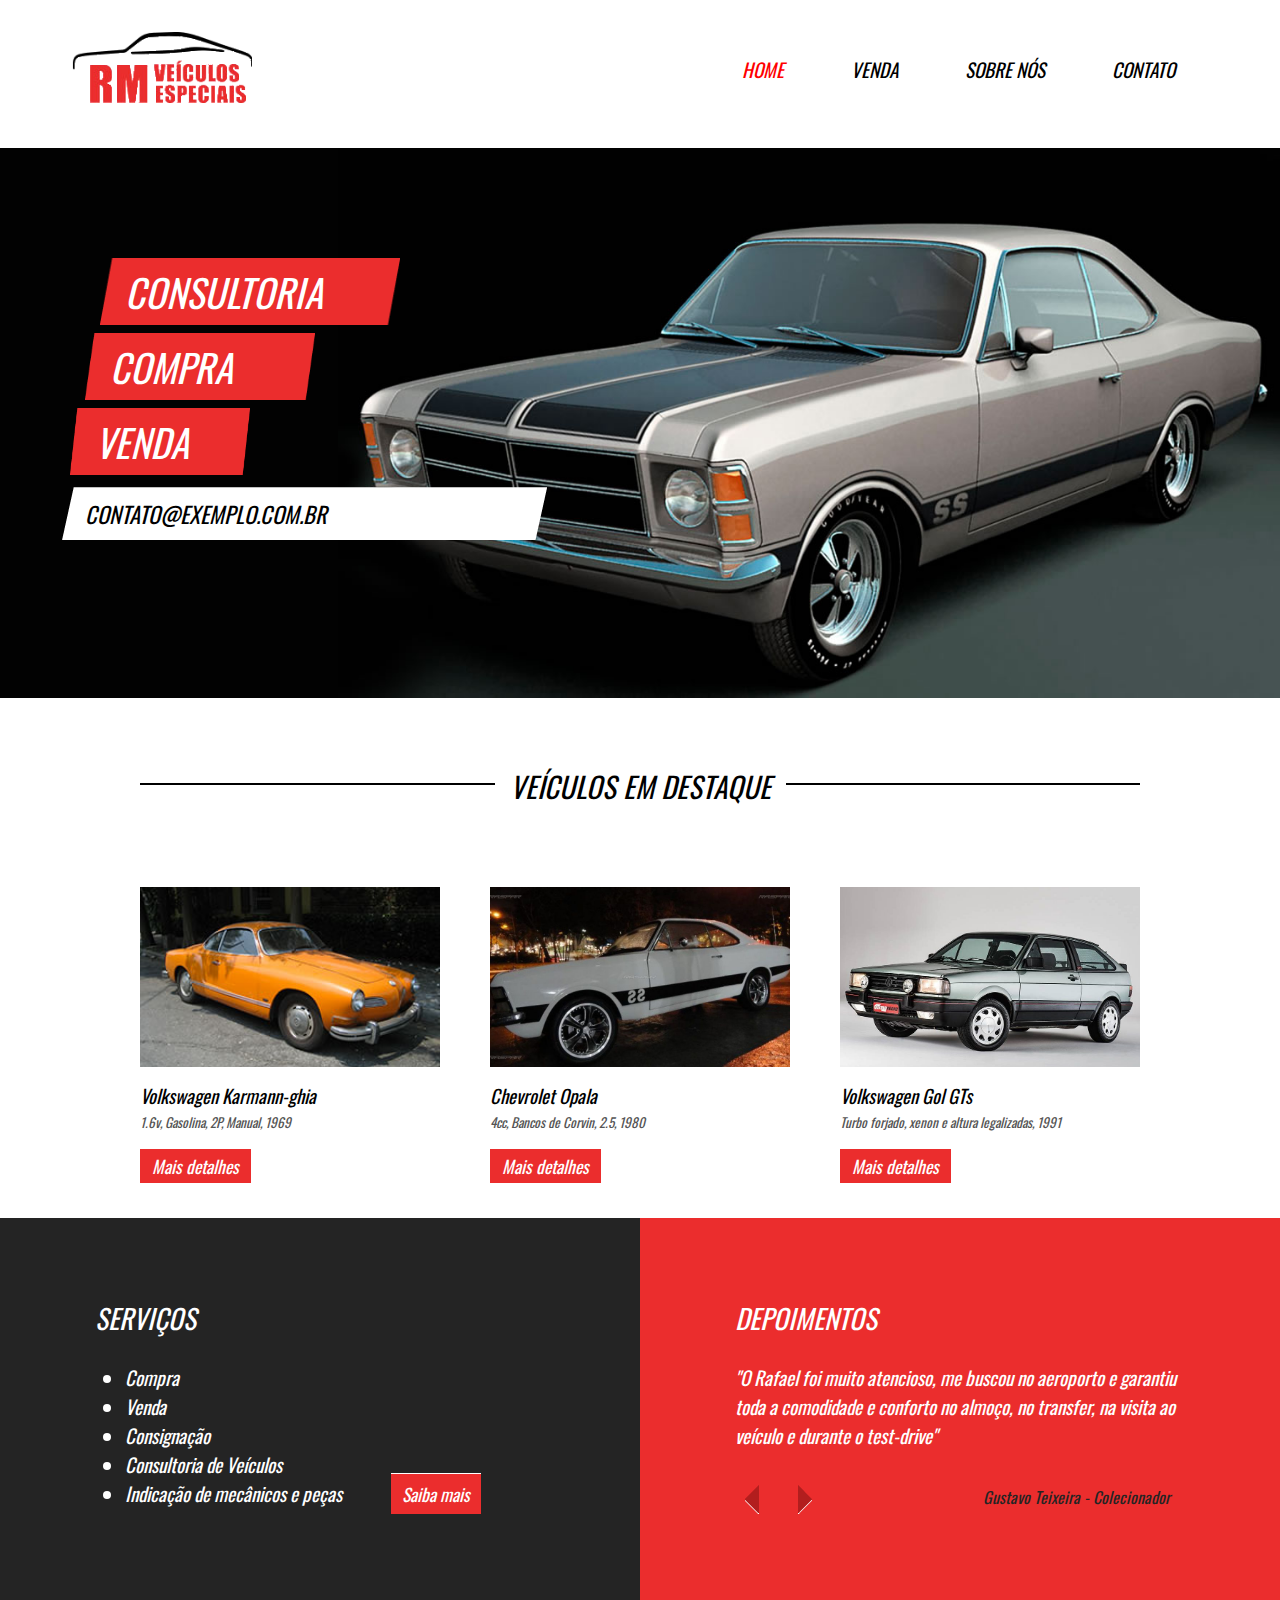
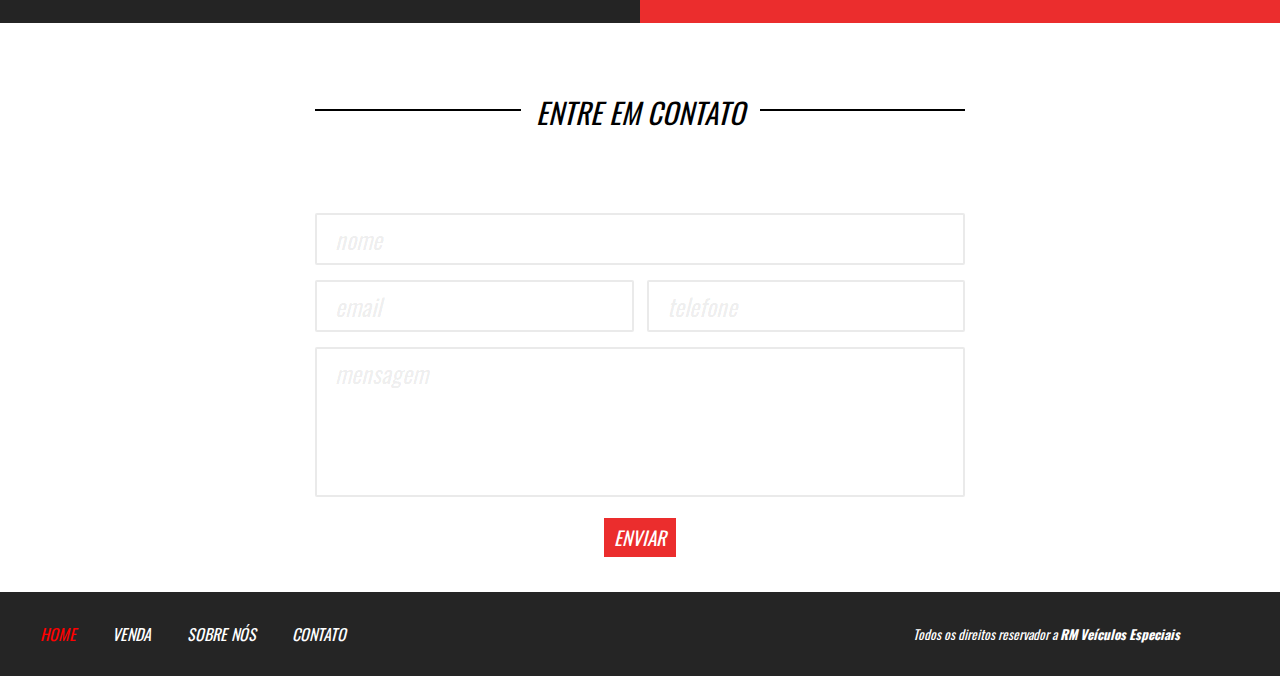
<file: index.html>
<!DOCTYPE html>
<html lang="pt-br" translate="no">
    <head>
        <title>RM Veículos Especiais</title>
        <meta charset="UTF-8">
        <meta name="viewport" content="width=device-width" initial-scale="1.0" maximum-scale="1.0">
        <meta http-equiv="X-UA-Compatible" content="IE=edge">
        <meta name="author" content="Pedro Telles">
        <meta name="description" content="Projeto 005 do curso de HTML e CSS">
        <meta name="keywords" content="projeto,curso,html,css,aprendendo,teste">

        <base href="index.html">

        <link rel="stylesheet" href="assets/css/style.css">
        <link href="https://fonts.googleapis.com/icon?family=Material+Icons" rel="stylesheet">
        <link rel="shortcut icon" href="assets/imagens/pneu.ico" type="image/x-icon">
    </head>
    <body onresize="mudouTamanho()">
        <header>
            <div class="header-center">
                <div class="header-logo"><img title="Logo RM Veículos Especiais" src="assets/imagens/logo1.png" alt="Logo RM Veículos Especiais"></div>
                <div class="header-menu">
                    <nav>
                        <ul>
                            <li><a rel="next" target="_self" title="Esta é a página atual" href="index.html" class="pag-atual">HOME</a></li>
                            <li><a rel="next" target="_self" title="Ir para a página de vendas" href="venda.html">VENDA</a></li>
                            <li><a rel="next" target="_self" title="Ir para a página de sobre nós" href="sobre-nos.html">SOBRE NÓS</a></li>
                            <li><a rel="next" target="_self" title="Ir para seção de contato" href="#ctt">CONTATO</a></li>
                        </ul>
                    </nav>
                </div>
                <span id="menu-icon" class="material-icons">menu</span>
            </div>
            <div class="header-menu-mob">
                <nav>
                    <ul>
                        <li><a rel="next" target="_self" title="Esta é a página atual" href="index.html" class="pag-atual">HOME</a></li>
                        <li><a rel="next" target="_self" title="Ir para a página de vendas" href="venda.html">VENDA</a></li>
                        <li><a rel="next" target="_self" title="Ir para a página de sobre nós" href="sobre-nos.html">SOBRE NÓS</a></li>
                        <li><a rel="next" target="_self" title="Ir para seção de contato" href="#ctt">CONTATO</a></li>
                    </ul>
                </nav>
            </div>
        </header>
        <main>
            <section class="main-banner">
                <div class="main-banner-topicos">
                    <h2>CONSULTORIA</h2>
                    <h2>COMPRA</h2>
                    <h2>VENDA</h2>
                    <p>CONTATO@EXEMPLO.COM.BR</p>
                </div>
            </section>
            <section class="main-destaque">
                <div class="main-destaque-center">
                    <div class="title-section"><!-- PADRAO-TITULO-COM-LINHA -->
                        <div class="linha"></div>
                        <h2>VEÍCULOS EM DESTAQUE</h2>
                    </div><!-- PADRAO-TITULO-COM-LINHA -->
                    <div class="main-destaque-itens">
                        <div class="main-destaque-item">
                            <div class="item-image item-1"></div>
                            <div class="item-info">
                                <h3>Volkswagen Karmann-ghia</h3>
                                <small>1.6v, Gasolina, 2P, Manual, 1969</small>
                            </div>
                            <a rel="next" target="_self" title="Mais detalhes sobre o veículo" href="#">Mais detalhes</a>
                        </div>

                        <div class="main-destaque-item">
                            <div class="item-image item-2"></div>
                            <div class="item-info">
                                <h3>Chevrolet Opala</h3>
                                <small>4cc, Bancos de Corvin, 2.5, 1980</small>
                            </div>
                            <a rel="next" target="_self" title="Mais detalhes sobre o veículo" href="#">Mais detalhes</a>
                        </div>

                        <div class="main-destaque-item">
                            <div class="item-image item-3"></div>
                            <div class="item-info">
                                <h3>Volkswagen Gol GTs</h3>
                                <small>Turbo forjado, xenon e altura legalizadas, 1991</small>
                            </div>
                            <a rel="next" target="_self" title="Mais detalhes sobre o veículo" href="#">Mais detalhes</a>
                        </div>
                    </div>
                </div>
            </section>
            <section class="main-servicos-depoimentos">
                <div class="main-servicos">
                    <div class="box-servicos">
                        <h2>SERVIÇOS</h2>
                        <ul>
                            <li>Compra</li>
                            <li>Venda</li>
                            <li>Consignação</li>
                            <li>Consultoria de Veículos</li>
                            <li>Indicação de mecânicos e peças</li>
                        </ul>
                        <a title="Saiba mais sobre 'Serviços'" href="#">Saiba mais</a>
                    </div>
                </div>
                <div class="main-depoimentos">
                    <div class="box-depoimentos">
                        <h2>DEPOIMENTOS</h2>
                        <p>"O Rafael foi muito atencioso, me buscou no aeroporto e garantiu toda a comodidade e conforto no almoço, no transfer, na visita ao veículo e durante o test-drive"</p>
                        <img title="Depoimento anterior" src="assets/imagens/arrow-left.png" alt="Depoimento anterior">
                        <img title="Depoimento seguinte" src="assets/imagens/arrow-right.png" alt="Depoimento seguinte">
                        <small>Gustavo Teixeira - Colecionador</small>
                    </div>
                </div>
            </section>
            <section id="ctt" class="main-contato">
                <div class="contato-center">
                    <div class="title-section"><!-- PADRAO-TITULO-COM-LINHA -->
                        <div class="linha"></div>
                        <h2>ENTRE EM CONTATO</h2>
                    </div><!-- PADRAO-TITULO-COM-LINHA -->
                    <div class="contato-form">
                        <form action="contato.php" method="get" autocomplete="on">
                            <div>
                                <input type="text" name="nome" id="inome" placeholder="nome" autocomplete="name" minlength="2" maxlength="50" required>
                            </div>
                            <div>
                                <input type="email" name="email" id="iemail" placeholder="email" autocomplete="email" required>
                                <input type="tel" name="tel" id="itel" placeholder="telefone" autocomplete="tel" required>
                            </div>
                            <div style="clear: both;"></div>
                            <div>
                                <textarea name="msg" id="imsg" cols="30" rows="10" placeholder="mensagem"></textarea>
                            </div>
                            <input name="enviar" type="submit" value="ENVIAR">
                        </form>
                    </div>
                </div>
            </section>
        </main>
        <footer>
            <section class="footer-center">
                <div>
                    <nav>
                        <ul>
                            <li><a rel="next" target="_self" title="Esta é a página atual" href="index.html" class="pag-atual">HOME</a></li>
                            <li><a rel="next" target="_self" title="Ir para a página de vendas" href="venda.html">VENDA</a></li>
                            <li><a rel="next" target="_self" title="Ir para a página de sobre nós" href="sobre-nos.html">SOBRE NÓS</a></li>
                            <li><a rel="next" target="_self" title="Ir para seção de contato" href="#ctt">CONTATO</a></li>
                        </ul>
                    </nav>
                </div>
                <div>
                    <small>Todos os direitos reservador a <strong>RM Veículos Especiais</strong></small>
                </div>
            </section>
        </footer>
        <script src="assets/js/geral.js"></script>
    </body>
</html>
</file>
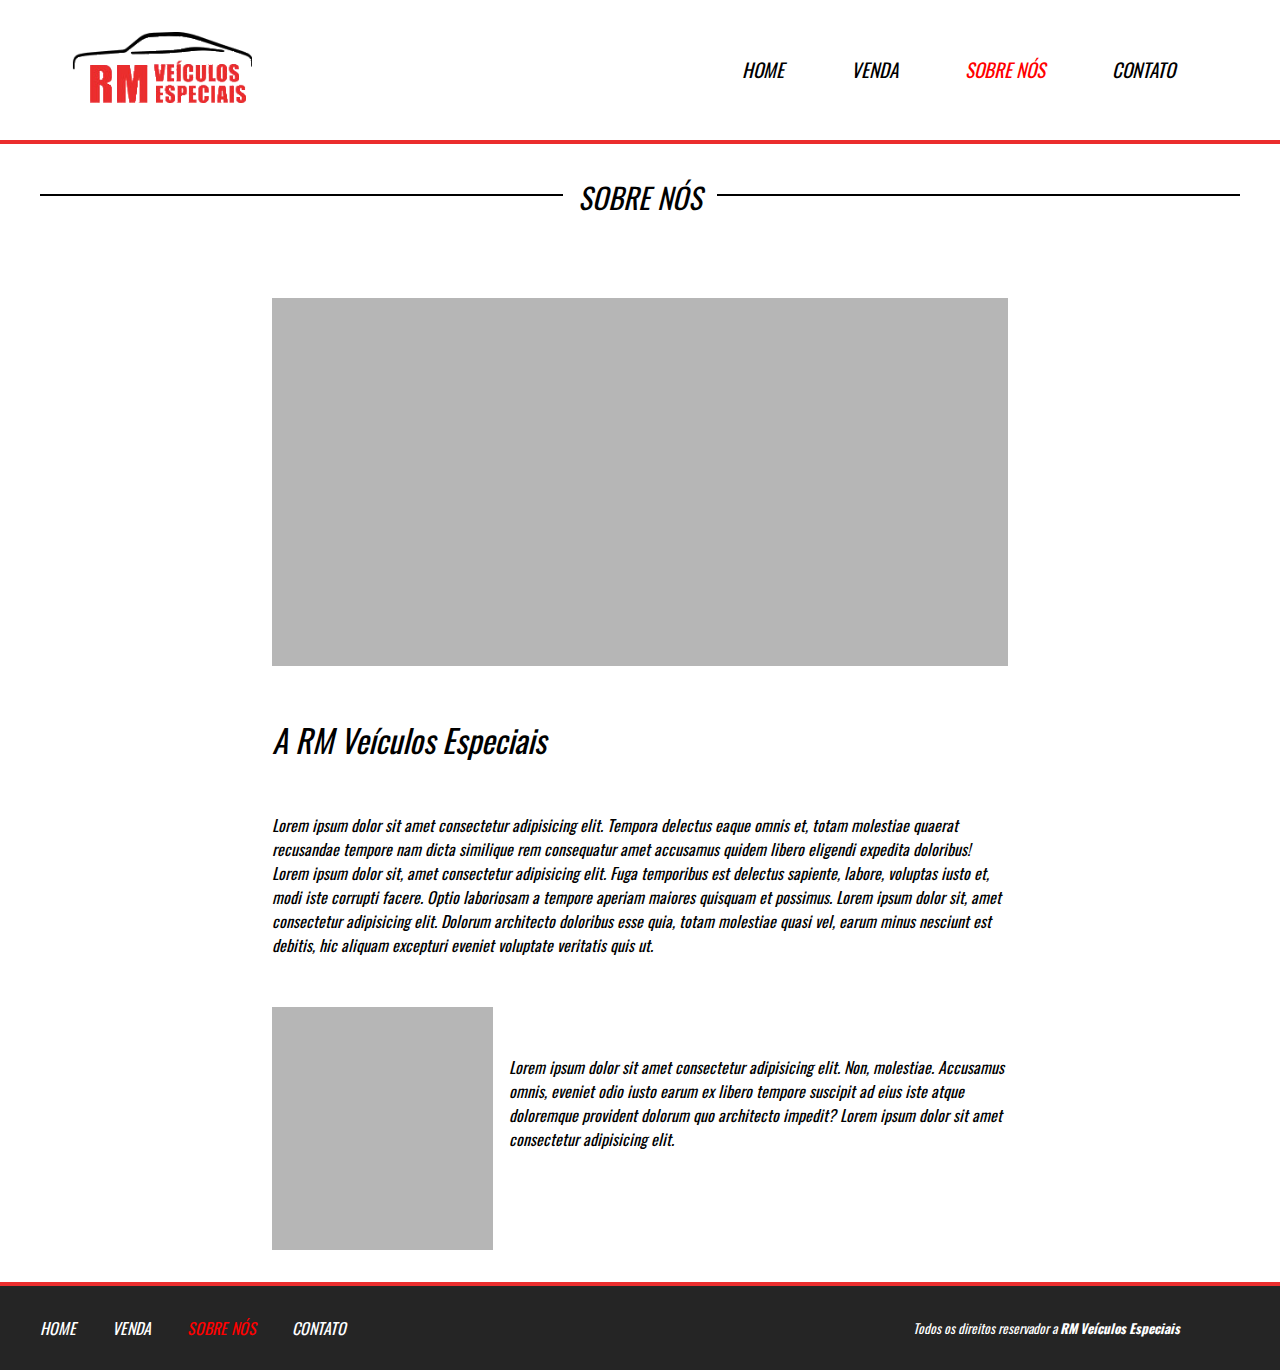
<file: sobre-nos.html>
<!DOCTYPE html>
<html lang="pt-br" translate="no">
    <head>
        <title>Sobre nós - RM Veículos Especiais</title>
        <meta charset="UTF-8">
        <meta http-equiv="X-UA-Compatible" content="IE=edge">
        <meta name="viewport" content="width=device-width" initial-scale="1.0">
        <meta name="author" content="Pedro Telles">
        <meta name="description" content="Projeto 005 do curso de HTML e CSS">
        <meta name="keywords" content="projeto,curso,html,css,aprendendo,teste">

        <base href="index.html">

        <link rel="stylesheet" href="assets/css/sobre-nos.css">
        <link href="https://fonts.googleapis.com/icon?family=Material+Icons" rel="stylesheet">
        <link rel="shortcut icon" href="assets/imagens/pneu.ico" type="image/x-icon">
    </head>
    <body onresize="mudouTamanho()">
        <header>
            <div class="header-center">
                <div class="header-logo"><img title="Logo RM Veículos Especiais" src="assets/imagens/logo1.png" alt="Logo RM Veículos Especiais"></div>
                <div class="header-menu">
                    <nav>
                        <ul>
                            <li><a rel="prev" target="_self" title="Ir para a página principal" href="index.html">HOME</a></li>
                            <li><a rel="next" target="_self" title="Ir para página de vendas" href="venda.html">VENDA</a></li>
                            <li><a rel="next" target="_self" title="Esta é a página atual" href="sobre-nos.html" class="pag-atual">SOBRE NÓS</a></li>
                            <li><a rel="next" target="_self" title="Ir para seção de contato" href="index.html">CONTATO</a></li>
                        </ul>
                    </nav>
                </div>
                <span id="menu-icon" class="material-icons">menu</span>
            </div>
            <div class="header-menu-mob">
                <nav>
                    <ul>
                        <li><a rel="prev" target="_self" title="Ir para a página principal" href="index.html">HOME</a></li>
                        <li><a rel="next" target="_self" title="Ir para página de vendas" href="venda.html">VENDA</a></li>
                        <li><a rel="next" target="_self" title="Esta é a página atual" href="sobre-nos.html" class="pag-atual">SOBRE NÓS</a></li>
                        <li><a rel="next" target="_self" title="Ir para seção de contato" href="index.html">CONTATO</a></li>
                    </ul>
                </nav>
            </div>
        </header>
        <main>
            <section class="main-sobrenos">
                <div class="title-section"><!-- PADRAO-TITULO-COM-LINHA -->
                    <div class="linha"></div>
                    <h2>SOBRE NÓS</h2>
                </div><!-- PADRAO-TITULO-COM-LINHA -->
                <article>
                    <div class="sobrenos-center">
                        <div class="sobrenos-img"></div>
                        <h1>A RM Veículos Especiais</h1>
                        <p>
                            Lorem ipsum dolor sit amet consectetur adipisicing elit. Tempora delectus eaque omnis et, totam molestiae quaerat recusandae tempore nam dicta similique rem consequatur amet accusamus quidem libero eligendi expedita doloribus! Lorem ipsum dolor sit, amet consectetur adipisicing elit. Fuga temporibus est delectus sapiente, labore, voluptas iusto et, modi iste corrupti facere. Optio laboriosam a tempore aperiam maiores quisquam et possimus. Lorem ipsum dolor sit, amet consectetur adipisicing elit. Dolorum architecto doloribus esse quia, totam molestiae quasi vel, earum minus nesciunt est debitis, hic aliquam excepturi eveniet voluptate veritatis quis ut.
                        </p>

                        <div class="article-2">
                            <div class="article-2-img">
                                <div class="img"></div>
                            </div>
                            <div class="article-2-p">
                                <p>
                                    Lorem ipsum dolor sit amet consectetur adipisicing elit. Non, molestiae. Accusamus omnis, eveniet odio iusto earum ex libero tempore suscipit ad eius iste atque doloremque provident dolorum quo architecto impedit? Lorem ipsum dolor sit amet consectetur adipisicing elit.
                                </p>
                            </div>
                        </div>
                    </div>
                </article>
            </section>
        </main>
        <footer>
            <section class="footer-center">
                <div>
                    <nav>
                        <ul>
                            <li><a rel="prev" target="_self" title="Ir para a página principal" href="index.html">HOME</a></li>
                            <li><a rel="next" target="_self" title="Ir para página de vendas" href="venda.html">VENDA</a></li>
                            <li><a rel="next" target="_self" title="Esta é a página atual" href="sobre-nos.html" class="pag-atual">SOBRE NÓS</a></li>
                            <li><a rel="next" target="_self" title="Ir para seção de contato" href="index.html">CONTATO</a></li>
                        </ul>
                    </nav>
                </div>
                <div>
                    <small>Todos os direitos reservador a <strong>RM Veículos Especiais</strong></small>
                </div>
            </section>
        </footer>
        <script src="assets/js/geral.js"></script>
    </body>
</html>
</file>
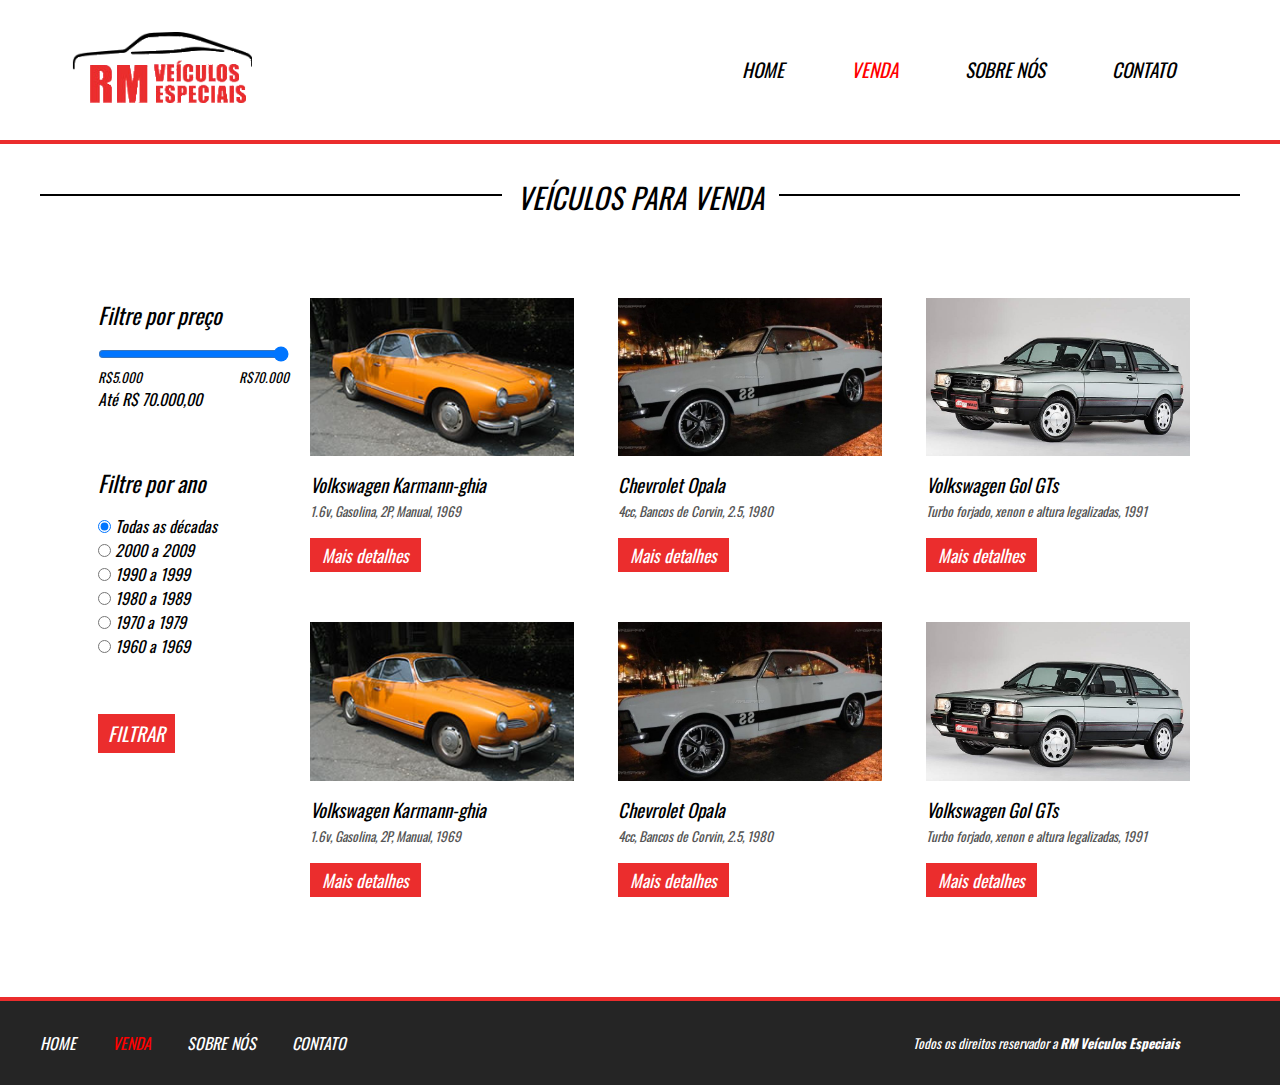
<file: venda.html>
<!DOCTYPE html>
<html lang="pt-br">
    <head>
        <title>Venda - RM Veículos Especiais</title>
        <meta charset="UTF-8">
        <meta http-equiv="X-UA-Compatible" content="IE=edge">
        <meta name="viewport" content="width=device-width" initial-scale="1.0">
        <meta name="author" content="Pedro Telles">
        <meta name="description" content="Projeto 005 do curso de HTML e CSS">
        <meta name="keywords" content="projeto,curso,html,css,aprendendo,teste">

        <base href="index.html">

        <link rel="stylesheet" href="assets/css/venda.css">
        <link href="https://fonts.googleapis.com/icon?family=Material+Icons" rel="stylesheet">
        <link rel="shortcut icon" href="assets/imagens/pneu.ico" type="image/x-icon">
    </head>
    <body onresize="mudouTamanho()">
        <header>
            <div class="header-center">
                <div class="header-logo"><img title="Logo RM Veículos Especiais" src="assets/imagens/logo1.png" alt="Logo RM Veículos Especiais"></div>
                <div class="header-menu">
                    <nav>
                        <ul>
                            <li><a rel="prev" target="_self" title="Ir para a página principal" href="index.html">HOME</a></li>
                            <li><a rel="next" target="_self" title="Esta é a página atual" href="venda.html" class="pag-atual">VENDA</a></li>
                            <li><a rel="next" target="_self" title="Ir para a página de sobre nós" href="sobre-nos.html">SOBRE NÓS</a></li>
                            <li><a rel="next" target="_self" title="Ir para seção de contato" href="index.html">CONTATO</a></li>
                        </ul>
                    </nav>
                </div>
                <span id="menu-icon" class="material-icons">menu</span>
            </div>
            <div class="header-menu-mob">
                <nav>
                    <ul>
                        <li><a rel="prev" target="_self" title="Ir para a página principal" href="index.html">HOME</a></li>
                        <li><a rel="next" target="_self" title="Esta é a página atual" href="venda.html" class="pag-atual">VENDA</a></li>
                        <li><a rel="next" target="_self" title="Ir para a página de sobre nós" href="sobre-nos.html">SOBRE NÓS</a></li>
                        <li><a rel="next" target="_self" title="Ir para seção de contato" href="index.html">CONTATO</a></li>
                    </ul>
                </nav>
            </div>
        </header>
        <main>
            <section class="main-venda">
                <div class="title-section"><!-- PADRAO-TITULO-COM-LINHA -->
                    <div class="linha"></div>
                    <h2>VEÍCULOS PARA VENDA</h2>
                </div><!-- PADRAO-TITULO-COM-LINHA -->
                <div class="main-venda-center">
                    <aside class="main-filtro">
                        <form action="filtro.php" method="get">
                            <div>
                                <label for="ifilpreco">Filtre por preço</label>
                                <input type="range" name="filpreco" id="ifilpreco" min="5000" max="70000" step="5000" value="70000" onchange="mostrarPreco()">
                                <div>
                                    <small>R$5.000</small><small>R$70.000</small>
                                </div>
                                <p>Até <span id="preco"></span></p>
                            </div>
                            <div>
                                <p>Filtre por ano</p>
                                <input type="radio" name="fil-ano" id="todos-anos" value="todos-anos" checked>
                                <label for="todos-anos">Todas as décadas</label><br>
                                <input type="radio" name="fil-ano" id="00-09" value="00-09">
                                <label for="00-09">2000 a 2009</label><br>
                                <input type="radio" name="fil-ano" id="90-99" value="90-99">
                                <label for="90-99">1990 a 1999</label><br>
                                <input type="radio" name="fil-ano" id="80-89" value="80-89">
                                <label for="80-89">1980 a 1989</label><br>
                                <input type="radio" name="fil-ano" id="70-79" value="70-79">
                                <label for="70-79">1970 a 1979</label><br>
                                <input type="radio" name="fil-ano" id="60-69" value="60-69">
                                <label for="60-69">1960 a 1969</label><br>
                            </div>
                            <input  name="filtrar" type="submit" value="FILTRAR">
                        </form>
                    </aside>
                    <div class="main-venda-itens">
                        <div class="main-venda-item">
                            <div class="item-image item-1"></div>
                            <div class="item-info">
                                <h3>Volkswagen Karmann-ghia</h3>
                                <small>1.6v, Gasolina, 2P, Manual, 1969</small>
                            </div>
                            <a rel="next" target="_self" title="Mais detalhes sobre o veículo" href="#">Mais detalhes</a>
                        </div>

                        <div class="main-venda-item">
                            <div class="item-image item-2"></div>
                            <div class="item-info">
                                <h3>Chevrolet Opala</h3>
                                <small>4cc, Bancos de Corvin, 2.5, 1980</small>
                            </div>
                            <a rel="next" target="_self" title="Mais detalhes sobre o veículo" href="#">Mais detalhes</a>
                        </div>

                        <div class="main-venda-item">
                            <div class="item-image item-3"></div>
                            <div class="item-info">
                                <h3>Volkswagen Gol GTs</h3>
                                <small>Turbo forjado, xenon e altura legalizadas, 1991</small>
                            </div>
                            <a rel="next" target="_self" title="Mais detalhes sobre o veículo" href="#">Mais detalhes</a>
                        </div>

                        <div class="main-venda-item">
                            <div class="item-image item-1"></div>
                            <div class="item-info">
                                <h3>Volkswagen Karmann-ghia</h3>
                                <small>1.6v, Gasolina, 2P, Manual, 1969</small>
                            </div>
                            <a rel="next" target="_self" title="Mais detalhes sobre o veículo" href="#">Mais detalhes</a>
                        </div>

                        <div class="main-venda-item">
                            <div class="item-image item-2"></div>
                            <div class="item-info">
                                <h3>Chevrolet Opala</h3>
                                <small>4cc, Bancos de Corvin, 2.5, 1980</small>
                            </div>
                            <a rel="next" target="_self" title="Mais detalhes sobre o veículo" href="#">Mais detalhes</a>
                        </div>

                        <div class="main-venda-item">
                            <div class="item-image item-3"></div>
                            <div class="item-info">
                                <h3>Volkswagen Gol GTs</h3>
                                <small>Turbo forjado, xenon e altura legalizadas, 1991</small>
                            </div>
                            <a rel="next" target="_self" title="Mais detalhes sobre o veículo" href="#">Mais detalhes</a>
                        </div>
                    </div>
                </div>
            </section>
        </main>
        <footer>
            <section class="footer-center">
                <div>
                    <nav>
                        <ul>
                            <li><a rel="prev" target="_self" title="Ir para a página principal" href="index.html">HOME</a></li>
                            <li><a rel="next" target="_self" title="Esta é a página atual" href="venda.html" class="pag-atual">VENDA</a></li>
                            <li><a rel="next" target="_self" title="Ir para a página de sobre nós" href="sobre-nos.html">SOBRE NÓS</a></li>
                            <li><a rel="next" target="_self" title="Ir para seção de contato" href="index.html">CONTATO</a></li>
                        </ul>
                    </nav>
                </div>
                <div>
                    <small>Todos os direitos reservador a <strong>RM Veículos Especiais</strong></small>
                </div>
            </section>
        </footer>
        <script src="assets/js/geral.js"></script>
    </body>
</html>
</file>
<file: assets/css/style.css>
@charset "UTF-8";

@import url('https://fonts.googleapis.com/css2?family=Oswald:wght@200;300;400;500;600;700&display=swap');

:root{
    --cor-servicos: #242424;
    --cor-depoimentos-botao: #eb2d2d;
    --cor-hover:  rgb(107, 42, 42);
    --cor-footer:  #252525;
}

*{
    margin: 0;
    padding: 0;
    box-sizing: border-box;
    font-family: 'Oswald', Arial, Helvetica, sans-serif, sans-serif;
    font-style: italic;
}

body, html{
    height: 100%;
}

.pag-atual{
    color: red !important;
}

/*-------- PADRAO-TITULO-COM-LINHA ---------*/
.title-section{
    text-align: center;

    position: relative;

    margin: 50px auto;
}

.title-section .linha{
    width: 100%;
    height: 2px;

    background-color: black;

    border: 1px solid black;

    z-index: 0;
}

.title-section h2{
    position: relative;
    top: -25px;

    font-weight: normal;
    font-size: 1.8em;

    z-index: 999;

    background-color: white;

    padding: 5px 15px;

    display: inline-block;
}

/* -------------HEADER------------- */
header{
    width: 100%;
}

.header-center{
    display: flex;
    flex-direction: row;
    justify-content: space-between;
    align-items: center;

    width: 100%;
    max-width: 1200px;

    margin: 0 auto;
    padding: 2rem;
}

.header-menu{
    width: 55%;
    max-width: 500px;
}

.header-logo img{
    width: 180px;
}

.header-menu ul{
    display: flex;
    flex-direction: row;
    justify-content: space-around;
    
    list-style-type: none;
}

.header-menu-mob ul li a,
.header-menu ul li a{
    color: black;
    text-decoration: none;
    font-size: 1.2em;
}

.header-menu-mob ul li a:hover,
.header-menu ul li a:hover{
    color: var(--cor-hover);
}

#menu-icon{
    font-size: 3em;
    cursor: pointer;

    display: none;
}

#menu-icon:hover{
    color: var(--cor4);
}

.header-menu-mob{
    width: 100%;

    text-align: center;

    display: none;

    transition: 1s;
}

.header-menu-mob ul li{
    border-bottom: 1px solid black; 

    margin-top: 5px;
}

/* ---------------------MAIN-BANNER-------------------- */
main{
    position: relative;
}

.main-banner{
    background-color: #020202;
    background-image: url(../imagens/bg.jpg);
    background-repeat: no-repeat;
    background-position: right bottom;
    background-size: contain;

    height: 550px;
    width: 100%;
}

.main-banner-topicos{
    margin: 0 auto;

    width: 95%;
    max-width: 1200px;

    position: relative;
    top: 20%;
}

.main-banner-topicos h2{
    color: white;
    font-weight: normal;
    font-size: 2.4em;

    padding: 5px 25px;
    margin-top: 8px;

    background-image: url(../imagens/box-text.png);
    background-repeat: no-repeat;
    background-size: 100% 100%;
}

.main-banner-topicos h2:nth-of-type(1){margin-left: 60px; max-width: 300px;}
.main-banner-topicos h2:nth-of-type(2){margin-left: 45px; max-width: 230px;}
.main-banner-topicos h2:nth-of-type(3){margin-left: 30px; max-width: 180px;}
.main-banner-topicos p:nth-of-type(1){margin-left: 20px;}

.main-banner-topicos p{
    font-size: 1.4em;

    padding: 10px 25px;
    margin-top: 12px;

    background-image: url(../imagens/box-white-text.png);
    background-repeat: no-repeat;    
}

/* -------------------MAIN-DESTAQUE--------------------------- */
.main-destaque{
    width: 100%;
}

.main-destaque-center{
    width: 95%;
    max-width: 1000px;

    margin: 0 auto;
    padding: 2.2rem 0;
}

/*--------------------MAIN-DESTAQUE-ITENS-----------------------*/
.main-destaque-itens{
    width: 100%;

    display: flex;
    flex-direction: row;
    justify-content: space-between;
}

.main-destaque-item{
    width: 30%;
    max-width: 300px;

    padding-bottom: 35px;

    position: relative;

    transition: 1s;
    transition-timing-function: ease;
}

.main-destaque-item a{
    background-color: var(--cor-depoimentos-botao);

    padding: 4px 12px;

    color: white;
    text-decoration: none;
    font-size: 1.1em;

    border-top: 1px solid white;

    position: absolute;
    top: 100%;
    left: 0;

    transform: translateY(-100%);
}

.main-destaque-item a:hover{
    border-top: 1px solid rgb(160, 160, 160);

    background-color: var(--cor-hover);

    transition: 0.5s;
}

.item-image{
    width: 100%;
    padding-top: 60%;

    background-color: beige;
    
    background-repeat: no-repeat;
    background-size: cover;
    background-position: center;
}

.item-1{background-image: url(../imagens/carro1.jpg);}
.item-2{background-image: url(../imagens/carro2.jpg);}
.item-3{background-image: url(../imagens/carro3.jpeg);}

.item-info{
    margin: 15px 0;
}

.item-info h3{
    font-weight: normal;
}

.item-info small{
    color: rgb(85, 85, 85);
}

/*-------------------MAIN-SERVICOS-DEPOIMENTOS-------------------------*/
.main-servicos-depoimentos{
    width: 100%;

    display: flex;
    flex-direction: row;
}

.main-servicos,
.main-depoimentos{
    width: 50%;
    
    padding: 80px 20px;
    
    color: white;
}

.main-servicos{
    background-color: var(--cor-servicos);
}

.main-depoimentos{
    background-color: var(--cor-depoimentos-botao);
}

.box-servicos,
.box-depoimentos{
    width: 95%;
    max-width: 450px;

    margin: 0 auto;
}

.main-servicos h2,
.main-depoimentos h2{
    margin-bottom: 25px;

    font-size: 1.7em;
    font-weight: normal;
}

.main-servicos ul{
    font-size: 1.2em;

    display: inline-block;

    margin-right: 10%;
    margin-bottom: 35px;
}

.main-servicos ul li{
    margin-left: 30px;
}

.main-servicos a{
    text-decoration: none;
    color: white;
    white-space: nowrap;
    font-size: 1.1em;

    background-color: var(--cor-depoimentos-botao);

    padding: 7px 11px;

    border-top: 1px solid white;
}

.main-servicos a:hover{
    border-top: 1px solid rgb(160, 160, 160);

    background-color: var(--cor-hover);

    transition: 0.5s;
}

.main-depoimentos p{
    font-size: 1.2em;

    margin-bottom: 35px;
}

.main-depoimentos img{
    margin-left: 10px;
    margin-right: 25px;

    filter: drop-shadow(0px 1px 0px white);

    cursor: pointer;
}

.main-depoimentos img:hover{
    filter: drop-shadow(0px 3px 0px rgb(148, 148, 148));
}

.main-depoimentos small{
    float: right;

    margin-right: 15px;

    font-size: 1em;
    color: var(--cor-servicos);
}

/*-----------------MAIN-CONTATO------------------*/
.main-contato{
    width: 100%;
}

.contato-center{
    width: 95%;
    max-width: 650px;

    margin: 0 auto;
    padding: 2.2rem 0;
}

.contato-form{
    width: 100%;
}

.contato-form form{
    width: 100%;

    text-align: center;
}

.contato-form form div{
    width: 100%;

    margin-bottom: 15px;
}

.contato-form form div:nth-child(1) input{
    width: 100%;
}

.contato-form form div:nth-child(2) input{
    width: 49%;
}

.contato-form form div:nth-child(2) input[type="tel"]{
    float: right;
}

.contato-form form div:nth-child(2) input[type="email"]{
    float: left;
}

.contato-form form div textarea{
    resize: none;
    
    width: 100%;
    height: 150px;
}

.contato-form form div input,
.contato-form form div textarea{
    outline: none;
    border: 2px solid rgba(0, 0, 0, 0.084);
    border-radius: 2px;
    
    padding: 6px 18px;
    
    font-size: 1.5em;
}

.contato-form form div input::placeholder,
.contato-form form div textarea::placeholder{
    color: rgba(0, 0, 0, 0.084);
}

.contato-form form > input{
    background-color: var(--cor-depoimentos-botao);
    
    padding: 5px 10px;
    margin: 0 auto;
    
    color: white;
    font-size: 1.2em;
    
    border: none;
    border-top: 1px solid white;
    
    cursor: pointer;
}

.contato-form form > input:hover{
    border-top: 1px solid rgb(160, 160, 160);

    background-color: var(--cor-hover);

    transition: 0.5s;
}

/*------------FOOTER--------------*/
footer{
    width: 100%;

    background-color: var(--cor-footer);
}

.footer-center{
    width: 95%;
    max-width: 1200px;

    margin: 0 auto;
    padding: 30px 0;

    display: flex;
    flex-direction: row;
    align-items: center;
}

.footer-center div:nth-of-type(1){
    width: 55%;
    max-width: 600px;
}

.footer-center div:nth-of-type(1) nav ul{
    display: flex;
    flex-direction: row;
    justify-content: start;
    
    list-style-type: none;
}

.footer-center div:nth-of-type(1) nav ul li{
    margin-right: 6%;
}

.footer-center div:nth-of-type(1) nav ul li a{
    text-decoration: none;
    color: white;
}

.footer-center div:nth-of-type(1) nav ul li a:hover{
    color: var(--cor-hover);
}

.footer-center div:nth-of-type(2){
    width: 45%;
    max-width: 600px;

    display: flex;
    flex-direction: row-reverse;
}

.footer-center div:nth-of-type(2) small{
    color: white;
}

/* ----------------MEDIAS QUERIES---------------------- */
@media screen and (max-width:915px){
    .main-servicos a{
        /*
        text-decoration: none;
        color: white;
        white-space: nowrap;
        font-size: 1.1em;
    
        background-color: var(--cor-depoimentos-botao);
    
        padding: 7px 11px;
    
        border-top: 1px solid white;
        */
        margin-left: 50px;
    }
}

@media screen and (max-width:768px){
    /* -------------HEADER------------- */
    .header-menu{
        /*
        width: 55%;
        max-width: 500px;
        */
        display: none;
    }

    #menu-icon{
        /*
        font-size: 3em;
        cursor: pointer;
    
        display: none;
        */
        display: block;
    }

    .header-center{
        /*
        display: flex;
        flex-direction: row;
        justify-content: space-between;
        align-items: center;
    
        width: 100%;
        max-width: 1200px;
    
        margin: 0 auto;
        padding: 2rem;
        */
        justify-content: space-around;
    }
    
    /*-------------MAIN-DESTAQUE-ITENS-------------*/
    .main-destaque-itens{
        /*
        width: 100%;

        display: flex;
        flex-direction: row;
        justify-content: space-between;
        */
        flex-direction: column;
        align-items: center;
    }

    .main-destaque-item{
        /*
        width: 30%;
        max-width: 300px;
    
        padding-bottom: 35px;
    
        position: relative;
        */
        width: 90%;
        max-width: 400px;

        transition: 1s;
        transition-timing-function: ease;

        margin-bottom: 80px;
    }

    /*-------------MAIN-SERVICOS-DEPOIMENTOS-------------*/
    .main-servicos-depoimentos{
        /*
        width: 100%;

        display: flex;
        flex-direction: row;
        */
        flex-direction: column;
    }

    .main-servicos,
    .main-depoimentos{
        /*
        width: 50%;
        
        padding: 80px 20px;
        
        color: white;
        */
        width: 100%;

        transition: 1s;

        padding: 80px 0;
    }

    /*------------FOOTER--------------*/
    .footer-center{
        /*
        width: 95%;
        max-width: 1200px;

        margin: 0 auto;
        padding: 30px 0;

        display: flex;
        flex-direction: row;
        align-items: center;
        */
        flex-direction: column;
    }

    .footer-center div:nth-of-type(2){
        /*
        width: 45%;
        max-width: 600px;
    
        display: flex;
        flex-direction: row-reverse;
        */
        justify-content: center;
        width: 100%;
    }

    .footer-center div:nth-of-type(1){
        /*
        width: 55%;
        max-width: 600px;
        */
        width: 100%;
    }
    
    .footer-center div:nth-of-type(1) nav ul{
        /*
        display: flex;
        flex-direction: row;
        justify-content: start;
        
        list-style-type: none;
        */
        justify-content: center;
    }
    
    .footer-center div:nth-of-type(1) nav ul li{
        /*
        margin-right: 6%;
        */
        margin: 0 3% 25px 3%;
    }

}
</file>
<file: assets/css/sobre-nos.css>
@charset "UTF-8";

@import url('https://fonts.googleapis.com/css2?family=Oswald:wght@200;300;400;500;600;700&display=swap');

:root{
    --cor-servicos: #242424;
    --cor-depoimentos-botao: #eb2d2d;
    --cor-hover:  rgb(107, 42, 42);
    --cor-footer:  #252525;
}

*{
    margin: 0;
    padding: 0;
    box-sizing: border-box;
    font-family: 'Oswald', Arial, Helvetica, sans-serif, sans-serif;
    font-style: italic;
}

body, html{
    height: 100%;
}

.pag-atual{
    color: red !important;
}

/*-------- PADRAO-TITULO-COM-LINHA ---------*/
.title-section{
    text-align: center;

    position: relative;

    margin: 50px auto;
}

.title-section .linha{
    width: 100%;
    height: 2px;

    background-color: black;

    border: 1px solid black;

    z-index: 0;
}

.title-section h2{
    position: relative;
    top: -25px;

    font-weight: normal;
    font-size: 1.8em;

    z-index: 999;

    background-color: white;

    padding: 5px 15px;

    display: inline-block;
}

/* -------------HEADER------------- */
header{
    width: 100%;

    border-bottom: 4px solid var(--cor-depoimentos-botao);
}

.header-center{
    display: flex;
    flex-direction: row;
    justify-content: space-between;
    align-items: center;

    width: 100%;
    max-width: 1200px;

    margin: 0 auto;
    padding: 2rem;
}

.header-menu{
    width: 55%;
    max-width: 500px;
}

.header-logo img{
    width: 180px;
}

.header-menu ul{
    display: flex;
    flex-direction: row;
    justify-content: space-around;
    
    list-style-type: none;
}

.header-menu-mob ul li a,
.header-menu ul li a{
    color: black;
    text-decoration: none;
    font-size: 1.2em;
}

.header-menu-mob ul li a:hover,
.header-menu ul li a:hover{
    color: var(--cor-hover);
}

#menu-icon{
    font-size: 3em;
    cursor: pointer;

    display: none;
}

#menu-icon:hover{
    color: var(--cor4);
}

.header-menu-mob{
    width: 100%;

    text-align: center;

    display: none;

    transition: 1s;
}

.header-menu-mob ul li{
    border-bottom: 1px solid black; 

    margin-top: 5px;
}

/*--------------------- MAIN-SOBRENOS ----------------------------*/
.main-sobrenos{
    width: 98%;
    max-width: 1200px;

    margin: 0 auto;
}

.main-sobrenos > article{
    width: 100%;
}

.sobrenos-center{
    width: 100%;
    max-width: 800px;

    margin: 0 auto;
    padding: 0 2rem 2rem 2rem;
}

.sobrenos-img{
    width: 100%;
    padding-top: 50%;

    margin-bottom: 50px;

    background-color: rgb(182, 182, 182);
}

.sobrenos-center h1{
    font-size: 2rem;
    font-weight: normal;

    margin-bottom: 50px;
}

.sobrenos-center p{
    margin-bottom: 50px;
}

.article-2{
    display: flex;
    align-items: center;

    width: 100%;
}

.article-2-img{
    width: 30%;

    transition: 1s;
}

.article-2-img .img{
    width: 100%;
    padding-top: 110%;

    background-color: rgb(182, 182, 182);

    transition: 1s;
}

.article-2-p{
    width: 70%;

    padding: 1rem 0 1rem 1rem;
}

/*------------FOOTER--------------*/
footer{
    width: 100%;

    background-color: var(--cor-footer);

    border-top: 4px solid var(--cor-depoimentos-botao);
}

.footer-center{
    width: 95%;
    max-width: 1200px;

    margin: 0 auto;
    padding: 30px 0;

    display: flex;
    flex-direction: row;
    align-items: center;
}

.footer-center div:nth-of-type(1){
    width: 55%;
    max-width: 600px;
}

.footer-center div:nth-of-type(1) nav ul{
    display: flex;
    flex-direction: row;
    justify-content: start;
    
    list-style-type: none;
}

.footer-center div:nth-of-type(1) nav ul li{
    margin-right: 6%;
}

.footer-center div:nth-of-type(1) nav ul li a{
    text-decoration: none;
    color: white;
}

.footer-center div:nth-of-type(1) nav ul li a:hover{
    color: var(--cor-hover);
}

.footer-center div:nth-of-type(2){
    width: 45%;
    max-width: 600px;

    display: flex;
    flex-direction: row-reverse;
}

.footer-center div:nth-of-type(2) small{
    color: white;
}





/* ----------------MEDIAS QUERIES---------------------- */
@media screen and (max-width:768px){
    /* -------------HEADER------------- */
    .header-menu{
        /*
        width: 55%;
        max-width: 500px;
        */
        display: none;
    }

    #menu-icon{
        /*
        font-size: 3em;
        cursor: pointer;
    
        display: none;
        */
        display: block;
    }

    .header-center{
        /*
        display: flex;
        flex-direction: row;
        justify-content: space-between;
        align-items: center;
    
        width: 100%;
        max-width: 1200px;
    
        margin: 0 auto;
        padding: 2rem;
        */
        justify-content: space-around;
    }

    /*------------FOOTER--------------*/
    .footer-center{
        /*
        width: 95%;
        max-width: 1200px;

        margin: 0 auto;
        padding: 30px 0;

        display: flex;
        flex-direction: row;
        align-items: center;
        */
        flex-direction: column;
    }

    .footer-center div:nth-of-type(2){
        /*
        width: 45%;
        max-width: 600px;
    
        display: flex;
        flex-direction: row-reverse;
        */
        justify-content: center;
        width: 100%;
    }

    .footer-center div:nth-of-type(1){
        /*
        width: 55%;
        max-width: 600px;
        */
        width: 100%;
    }
    
    .footer-center div:nth-of-type(1) nav ul{
        /*
        display: flex;
        flex-direction: row;
        justify-content: start;
        
        list-style-type: none;
        */
        justify-content: center;
    }
    
    .footer-center div:nth-of-type(1) nav ul li{
        /*
        margin-right: 6%;
        */
        margin: 0 3% 25px 3%;
    }

}

@media screen and (max-width:580px){
    .article-2{
        /*
        display: flex;
        align-items: center;
    
        width: 100%;
        */
        flex-direction: column;
    }
    
    .article-2-img{
        /*
        width: 30%;
        */
        width: 40%;
    }
    
    .article-2-p{
        /*
        width: 70%;
    
        padding: 1rem 0 1rem 1rem;
        */
        width: 94%;
        max-width: 350px;
    }
}
</file>
<file: assets/css/venda.css>
@charset "UTF-8";

@import url('https://fonts.googleapis.com/css2?family=Oswald:wght@200;300;400;500;600;700&display=swap');

:root{
    --cor-servicos: #242424;
    --cor-depoimentos-botao: #eb2d2d;
    --cor-hover:  rgb(107, 42, 42);
    --cor-footer:  #252525;
}

*{
    margin: 0;
    padding: 0;
    box-sizing: border-box;
    font-family: 'Oswald', Arial, Helvetica, sans-serif, sans-serif;
    font-style: italic;
}

body, html{
    height: 100%;
}

.pag-atual{
    color: red !important;
}

/*-------- PADRAO-TITULO-COM-LINHA ---------*/
.title-section{
    text-align: center;

    position: relative;

    margin: 50px auto;
}

.title-section .linha{
    width: 100%;
    height: 2px;

    background-color: black;

    border: 1px solid black;

    z-index: 0;
}

.title-section h2{
    position: relative;
    top: -25px;

    font-weight: normal;
    font-size: 1.8em;

    z-index: 999;

    background-color: white;

    padding: 5px 15px;

    display: inline-block;
}

/* -------------HEADER------------- */
header{
    width: 100%;

    border-bottom: 4px solid var(--cor-depoimentos-botao);
}

.header-center{
    display: flex;
    flex-direction: row;
    justify-content: space-between;
    align-items: center;

    width: 100%;
    max-width: 1200px;

    margin: 0 auto;
    padding: 2rem;
}

.header-menu{
    width: 55%;
    max-width: 500px;
}

.header-logo img{
    width: 180px;
}

.header-menu ul{
    display: flex;
    flex-direction: row;
    justify-content: space-around;
    
    list-style-type: none;
}

.header-menu-mob ul li a,
.header-menu ul li a{
    color: black;
    text-decoration: none;
    font-size: 1.2em;
}

.header-menu-mob ul li a:hover,
.header-menu ul li a:hover{
    color: var(--cor-hover);
}

#menu-icon{
    font-size: 3em;
    cursor: pointer;

    display: none;
}

#menu-icon:hover{
    color: var(--cor4);
}

.header-menu-mob{
    width: 100%;

    text-align: center;

    display: none;

    transition: 1s;
}

.header-menu-mob ul li{
    border-bottom: 1px solid black; 

    margin-top: 5px;
}

/*--------------------- MAIN-VENDA ----------------------------*/
.main-venda{
    width: 98%;
    max-width: 1200px;

    margin: 0 auto;
}

.main-venda-center{
    display: flex;
    flex-direction: row;


    width: 100%;
    max-width: 1100px;

    margin: 0 auto;
    padding-bottom: 100px;
}

/*--------------------MAIN-FILTRO-----------------------*/
.main-filtro{
    width: 20%;

    transition: 1s;

    padding-left: 0.5rem;
}

.main-filtro > form > div{
    margin-bottom: 55px;
}

.main-filtro > form div:nth-of-type(1) label{
    font-size: 1.4em;
}

.main-filtro > form div:nth-of-type(1) input{
    width: 90%;

    margin-top: 15px;
}

.main-filtro > form > div > div{
    display: flex;
    justify-content: space-between;

    padding-right: 10%;
}

.main-filtro > form div:nth-of-type(2) p{
    font-size: 1.4em;

    margin-bottom: 15px;
}

.main-filtro > form > input{
    background-color: var(--cor-depoimentos-botao);
    
    padding: 5px 10px;
    margin: 0 auto;
    
    color: white;
    font-size: 1.2em;
    
    border: none;
    border-top: 1px solid white;
    
    cursor: pointer;
}

.main-filtro > form > input:hover{
    border-top: 1px solid rgb(160, 160, 160);

    background-color: var(--cor-hover);

    transition: 0.5s;
}
/*--------------------MAIN-VENDA-ITENS-----------------------*/
.main-venda-itens{
    width: 80%;

    display: flex;
    flex-direction: row;
    justify-content: space-between;
    flex-wrap: wrap;
    gap: 50px 0;

    transition: 1s;
}

.main-venda-item{
    width: 30%;
    max-width: 340px;

    padding-bottom: 35px;

    position: relative;

    transition: 1s;
    transition-timing-function: ease;
}

.main-venda-item a{
    background-color: var(--cor-depoimentos-botao);

    padding: 4px 12px;

    color: white;
    text-decoration: none;
    font-size: 1.1em;

    border-top: 1px solid white;

    position: absolute;
    top: 100%;
    left: 0;

    transform: translateY(-100%);
}

.main-venda-item a:hover{
    border-top: 1px solid rgb(160, 160, 160);

    background-color: var(--cor-hover);

    transition: 0.5s;
}

.item-image{
    width: 100%;
    padding-top: 60%;

    background-color: beige;
    
    background-repeat: no-repeat;
    background-size: cover;
    background-position: center;
}

.item-1{background-image: url(../imagens/carro1.jpg);}
.item-2{background-image: url(../imagens/carro2.jpg);}
.item-3{background-image: url(../imagens/carro3.jpeg);}

.item-info{
    margin: 15px 0;
}

.item-info h3{
    font-weight: normal;
}

.item-info small{
    color: rgb(85, 85, 85);
}

/*------------FOOTER--------------*/
footer{
    width: 100%;

    background-color: var(--cor-footer);

    border-top: 4px solid var(--cor-depoimentos-botao);
}

.footer-center{
    width: 95%;
    max-width: 1200px;

    margin: 0 auto;
    padding: 30px 0;

    display: flex;
    flex-direction: row;
    align-items: center;
}

.footer-center div:nth-of-type(1){
    width: 55%;
    max-width: 600px;
}

.footer-center div:nth-of-type(1) nav ul{
    display: flex;
    flex-direction: row;
    justify-content: start;
    
    list-style-type: none;
}

.footer-center div:nth-of-type(1) nav ul li{
    margin-right: 6%;
}

.footer-center div:nth-of-type(1) nav ul li a{
    text-decoration: none;
    color: white;
}

.footer-center div:nth-of-type(1) nav ul li a:hover{
    color: var(--cor-hover);
}

.footer-center div:nth-of-type(2){
    width: 45%;
    max-width: 600px;

    display: flex;
    flex-direction: row-reverse;
}

.footer-center div:nth-of-type(2) small{
    color: white;
}


/* ----------------MEDIAS QUERIES---------------------- */
@media screen and (max-width:768px){
    /* -------------HEADER------------- */
    .header-menu{
        /*
        width: 55%;
        max-width: 500px;
        */
        display: none;
    }

    #menu-icon{
        /*
        font-size: 3em;
        cursor: pointer;
    
        display: none;
        */
        display: block;
    }

    .header-center{
        /*
        display: flex;
        flex-direction: row;
        justify-content: space-between;
        align-items: center;
    
        width: 100%;
        max-width: 1200px;
    
        margin: 0 auto;
        padding: 2rem;
        */
        justify-content: space-around;
    }

    /*--------------------MAIN-FILTRO-----------------------*/
    .main-filtro{
        /*
        width: 20%;
        */
        width: 30%;

        transition: 1s;
    }

    /*--------------------MAIN-VENDA-ITENS-----------------------*/
    .main-venda-itens{
        /*
        width: 80%;

        display: flex;
        flex-direction: row;
        justify-content: space-between;
        flex-wrap: wrap;
        gap: 50px 0;
        */
        width: 70%;
        align-content: flex-start;
    }

    .main-venda-item{
        /*
        width: 30%;
        max-width: 340px;

        padding-bottom: 35px;

        position: relative;

        transition: 1s;
        transition-timing-function: ease;
        */
        width: 48%;
        max-width: 400px;
    }

    /*------------FOOTER--------------*/
    .footer-center{
        /*
        width: 95%;
        max-width: 1200px;

        margin: 0 auto;
        padding: 30px 0;

        display: flex;
        flex-direction: row;
        align-items: center;
        */
        flex-direction: column;
    }

    .footer-center div:nth-of-type(2){
        /*
        width: 45%;
        max-width: 600px;
    
        display: flex;
        flex-direction: row-reverse;
        */
        justify-content: center;
        width: 100%;
    }

    .footer-center div:nth-of-type(1){
        /*
        width: 55%;
        max-width: 600px;
        */
        width: 100%;
    }
    
    .footer-center div:nth-of-type(1) nav ul{
        /*
        display: flex;
        flex-direction: row;
        justify-content: start;
        
        list-style-type: none;
        */
        justify-content: center;
    }
    
    .footer-center div:nth-of-type(1) nav ul li{
        /*
        margin-right: 6%;
        */
        margin: 0 3% 25px 3%;
    }


}

@media screen and (max-width:580px){
    /*--------------------MAIN-FILTRO-----------------------*/
    .main-filtro{
        /*
        width: 30%;

        transition: 1s;
        */
       width: 40%;
    }

    /*--------------------MAIN-VENDA-ITENS-----------------------*/
    .main-venda-itens{
        /*
        width: 70%;

        display: flex;
        flex-direction: row;
        justify-content: space-between;
        flex-wrap: wrap;
        gap: 50px 0;
        align-content: flex-start;
        */
        width: 60%;
        justify-content: center;
    }

    .main-venda-item{
        /*
        width: 48%;
        max-width: 400px;

        padding-bottom: 35px;

        position: relative;

        transition: 1s;
        transition-timing-function: ease;
        */
        width: 90%;
        max-width: 600px;
    }
}
</file>
